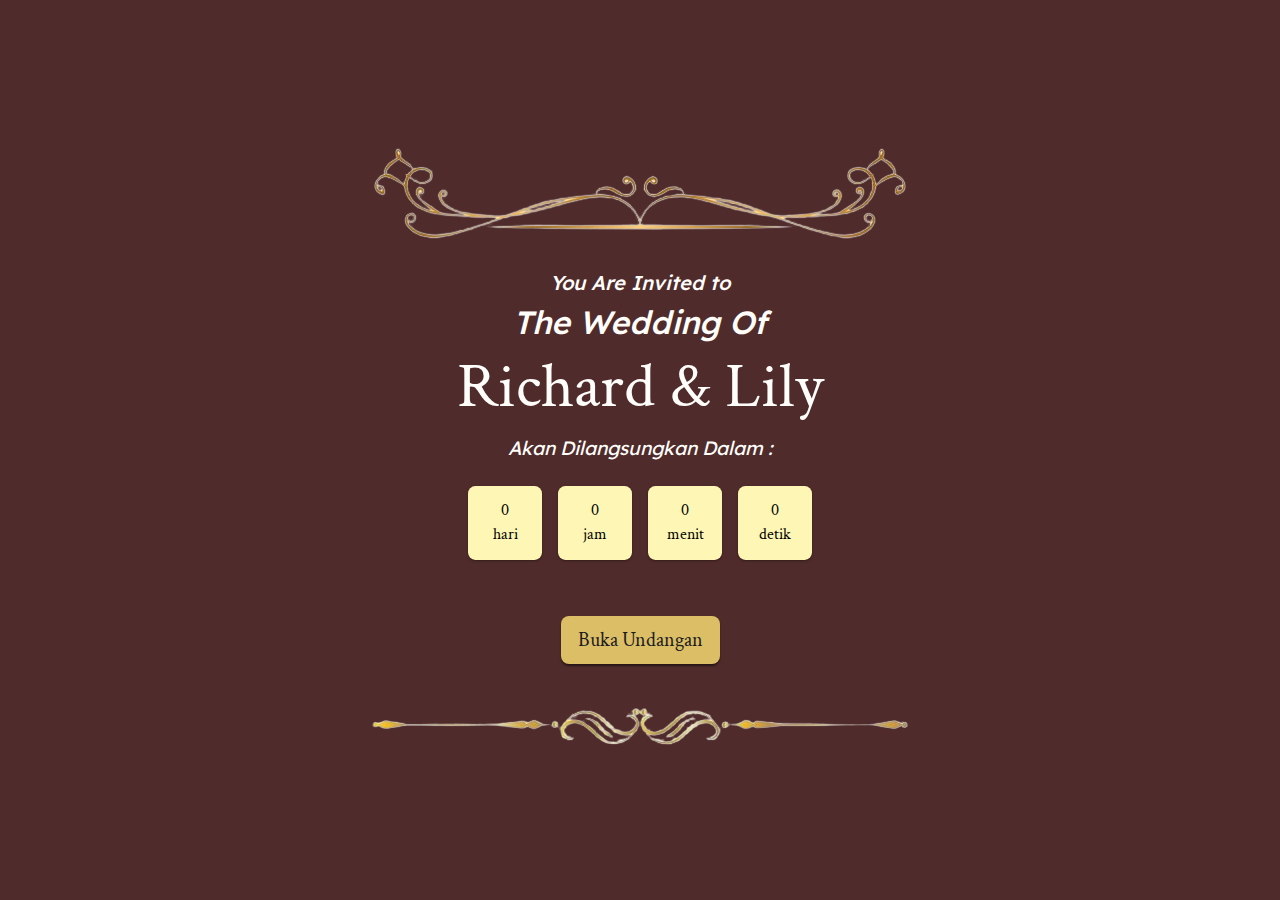
<file: index.html>
<!DOCTYPE html>
<html lang="en">

<head>
    <meta charset="utf-8" />
    <meta name="viewport" content="width=device-width, initial-scale=1" />
    <title>Wedding Invitation</title>
    <!-- Bootstrap CSS -->
    <link href="https://cdn.jsdelivr.net/npm/bootstrap@5.3.3/dist/css/bootstrap.min.css" rel="stylesheet"
        integrity="sha384-QWTKZyjpPEjISv5WaRU9OFeRpok6YctnYmDr5pNlyT2bRjXh0JMhjY6hW+ALEwIH" crossorigin="anonymous" />
    <!-- Bootsrap Icons -->
    <link rel="stylesheet" href="https://cdn.jsdelivr.net/npm/bootstrap-icons@1.10.5/font/bootstrap-icons.css">

    <!-- Font Google -->
    <link rel="preconnect" href="https://fonts.googleapis.com" />
    <link rel="preconnect" href="https://fonts.gstatic.com" crossorigin />
    <link
        href="https://fonts.googleapis.com/css2?family=Lexend+Deca:wght@100..900&family=Noto+Serif:ital,wght@0,100..900;1,100..900&display=swap"
        rel="stylesheet" />
    <link rel="preconnect" href="https://fonts.googleapis.com">
    <link rel="preconnect" href="https://fonts.gstatic.com" crossorigin>
    <link href="https://fonts.googleapis.com/css2?family=Crimson+Text:ital,wght@1,600&display=swap" rel="stylesheet">

    <!--Hitung mundur dengan JavaScript (simplyCountdownJs)-->
    <link rel="stylesheet" href="Hitung Mundur/simplyCountdown.theme.default.css" />
    <script src="Hitung Mundur/simplyCountdown.min.js"></script>

    <!-- Style CSS -->
    <link rel="stylesheet" href="style.css" />
</head>


<body>
    <!-- Halaman Awal Mulai-->
    <section id="hero" class="hero w-100 h-100 p-2 mx-auto text=center d-flex
  justify-content-center align-items-center ">
        <main>
            <img src="img/top.png" alt="1"> </br> </br>
            <h5><i>You Are Invited to </br></h5>
            <h2>The Wedding Of</i></h2>
            <h1>Richard & Lily</h1>
            <p><i>Akan Dilangsungkan Dalam :</i></p>
            <div class="simply-countdown"></div>
            <a href="utama.html" id="open-invitation" class="btn btn-lg">Buka Undangan</a> </br> </br>
            <img src="img/bottom.png" alt="2">
        </main>
    </section>
    <!-- Halaman Awal Selesai-->

    <!--JavaScript untuk Hitung Mundur-->
    <script>
        simplyCountdown('.simply-countdown', {
            year: 2024, // required
            month: 7, // required
            day: 28, // required
            hours: 8, // Default is 0 [0-23] integer
            words: { //words displayed into the countdown
                days: { singular: 'hari', plural: 'hari' },
                hours: { singular: 'jam', plural: 'jam' },
                minutes: { singular: 'menit', plural: 'menit' },
                seconds: { singular: 'detik', plural: 'detik' }
            },
        });
    </script>
</body>

</html>
</file>
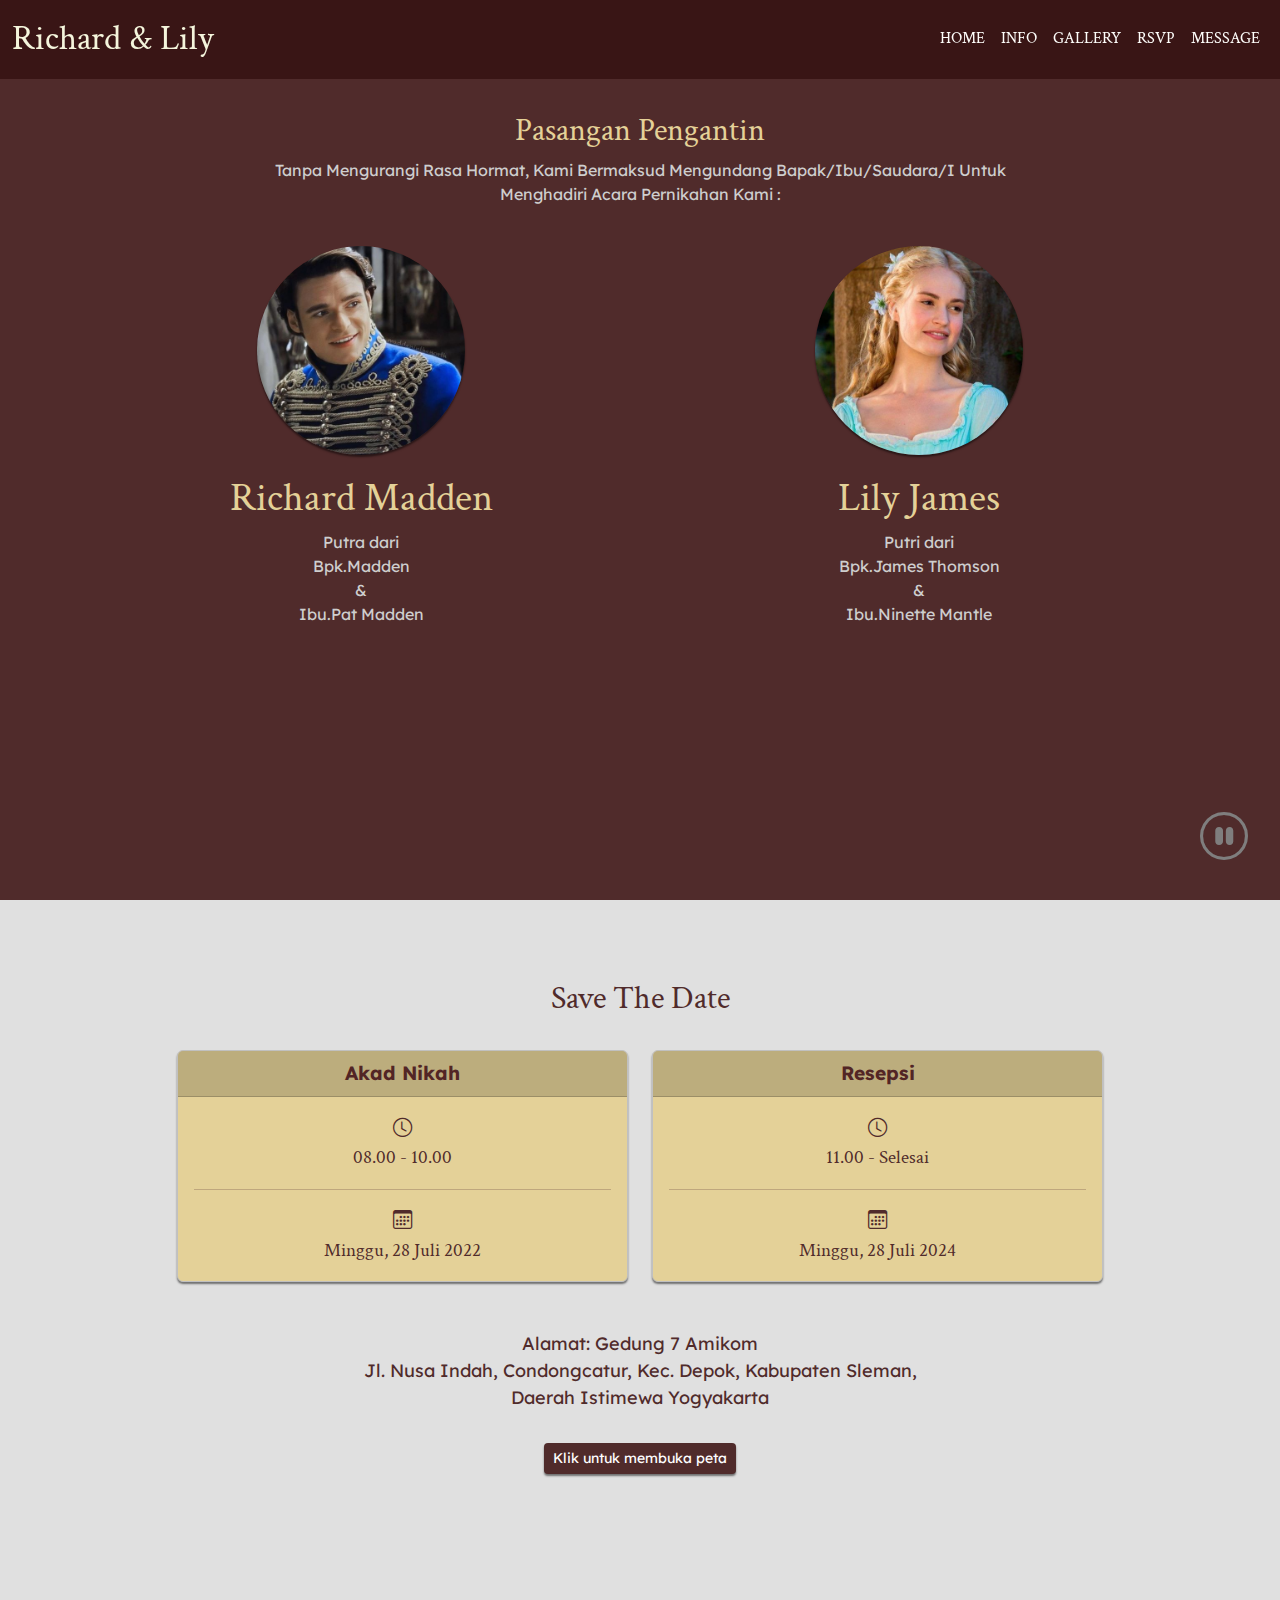
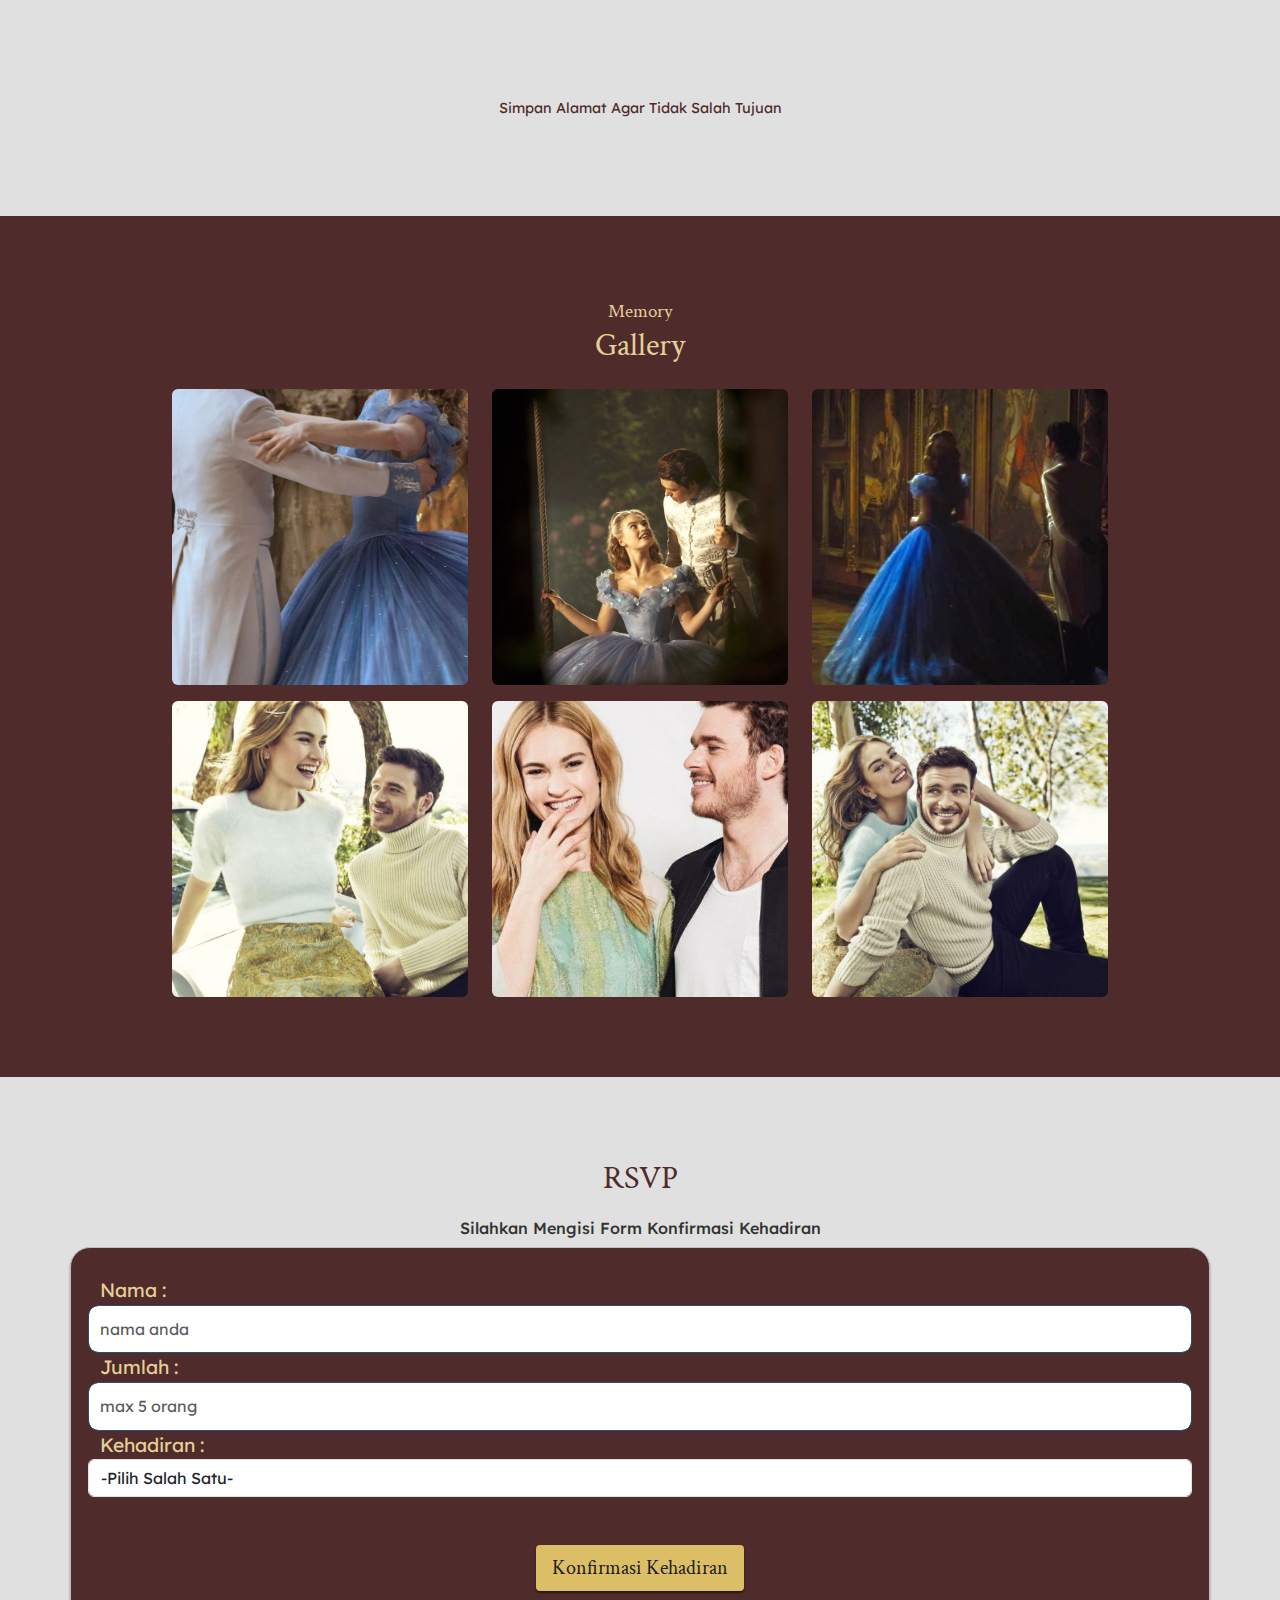
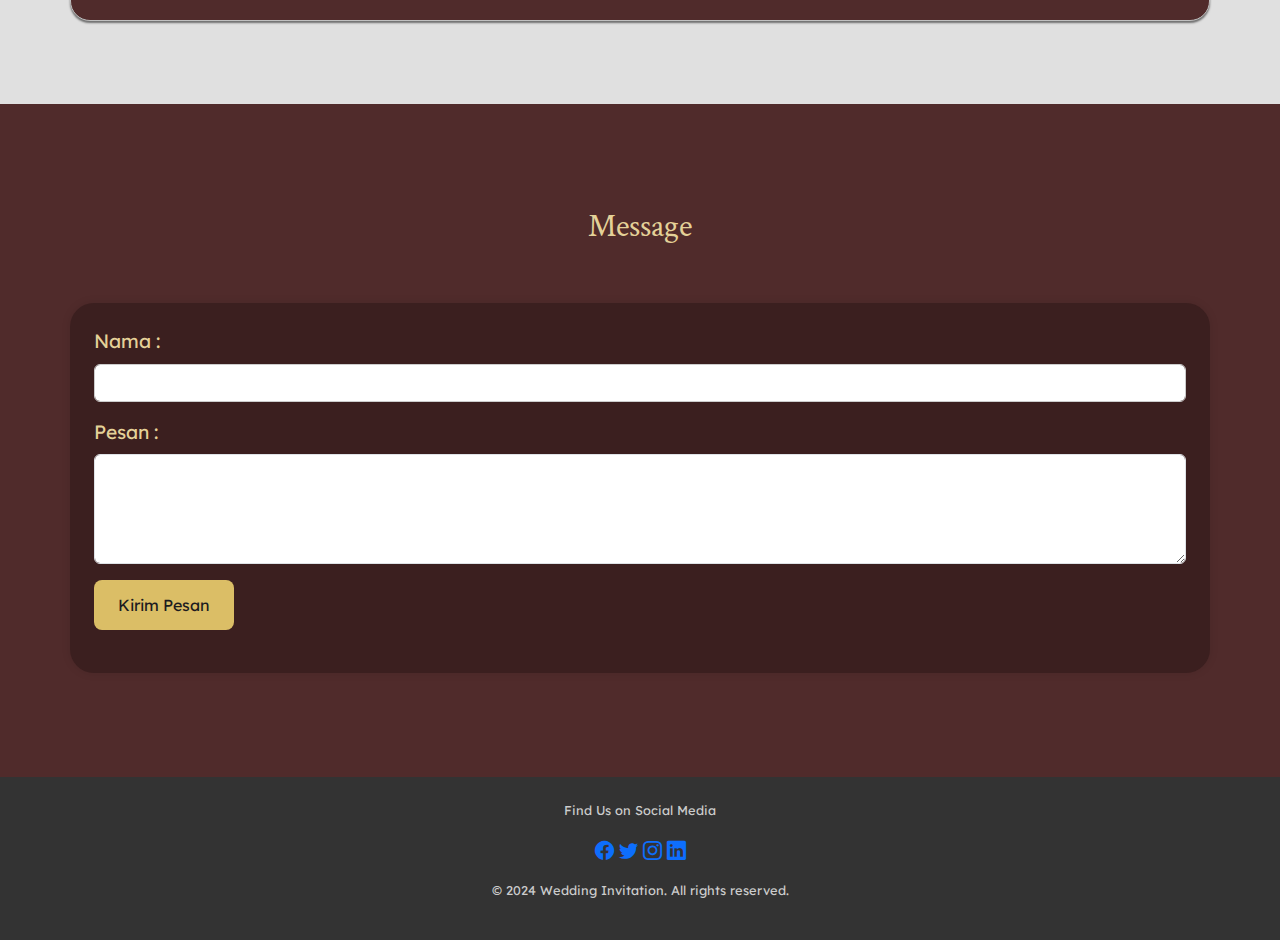
<file: utama.html>
<!DOCTYPE html>
<html lang="en">

<head>
  <meta charset="utf-8" />
  <meta name="viewport" content="width=device-width, initial-scale=1" />
  <title>Wedding Invitation</title>
  <!-- Bootstrap CSS -->
  <link href="https://cdn.jsdelivr.net/npm/bootstrap@5.3.3/dist/css/bootstrap.min.css" rel="stylesheet"
    integrity="sha384-QWTKZyjpPEjISv5WaRU9OFeRpok6YctnYmDr5pNlyT2bRjXh0JMhjY6hW+ALEwIH" crossorigin="anonymous" />
  <!-- Bootsrap Icons -->
  <link rel="stylesheet" href="https://cdn.jsdelivr.net/npm/bootstrap-icons@1.10.5/font/bootstrap-icons.css">

  <!-- Font Google -->
  <link rel="preconnect" href="https://fonts.googleapis.com" />
  <link rel="preconnect" href="https://fonts.gstatic.com" crossorigin />
  <link
    href="https://fonts.googleapis.com/css2?family=Lexend+Deca:wght@100..900&family=Noto+Serif:ital,wght@0,100..900;1,100..900&display=swap"
    rel="stylesheet" />
  <link rel="preconnect" href="https://fonts.googleapis.com">
  <link rel="preconnect" href="https://fonts.gstatic.com" crossorigin>
  <link href="https://fonts.googleapis.com/css2?family=Crimson+Text:ital,wght@1,600&display=swap" rel="stylesheet">

  <!-- Icon Navbar Close Button -->
  <link href="https://stackpath.bootstrapcdn.com/bootstrap/5.0.0-beta3/css/bootstrap.min.css" rel="stylesheet">

  <!-- Style CSS -->
  <link rel="stylesheet" href="style.css" />
</head>

<body>
  <!-- Halaman Utama Mulai-->
  <!-- Navbar Mulai -->
  <nav class="navbar navbar-expand-md fixed-top mynavbar">
    <div class="container-fluid">
      <a class="navbar-brand" href="#home">Richard & Lily</a>
      <button class="navbar-toggler border-0" type="button" data-bs-toggle="offcanvas" data-bs-target="#offcanvasNavbar"
        aria-controls="offcanvasNavbar" aria-label="Toggle navigation">
        <span class="navbar-toggler-icon"></span>
      </button>
      <div class="offcanvas offcanvas-end" tabindex="-1" id="offcanvasNavbar" aria-labelledby="offcanvasNavbarLabel">
        <div class="offcanvas-header">
          <h5 class="offcanvas-title" id="offcanvasNavbarLabel">Richard & Lily</h5>
          <button type="button" class="btn-close" data-bs-dismiss="offcanvas" aria-label="Close"></button>
        </div>
        <div class="offcanvas-body">
          <div class="navbar-nav ms-auto">
            <a class="nav-link" href="#home">HOME</a>
            <a class="nav-link" href="#info">INFO</a>
            <a class="nav-link" href="#gallery">GALLERY</a>
            <a class="nav-link" href="#rsvp">RSVP</a>
            <a class="nav-link" href="#message">MESSAGE</a>
          </div>
        </div>
      </div>
    </div>
  </nav>
  <!-- Navbar Selesai -->

  <!-- Home Mulai -->
  <section id="home" class="home">
    <div class="container">
      <div class="row justify-content-center">
        <div class="col-md-8 text-center">
          <h2>Pasangan Pengantin</h2>
          <p>Tanpa Mengurangi Rasa Hormat, Kami Bermaksud Mengundang Bapak/Ibu/Saudara/I Untuk Menghadiri Acara
            Pernikahan Kami :</p>
        </div>

        <div class="row couple">
          <div class="col-lg-6">
            <div class="row justify-content-center">
              <div class="col-5">
                <img src="img/prince.jpg" alt="pria" class="img-responsive rounded-circle">
              </div>
              <div class="row text-center">
                <h1>Richard Madden</h1>
                <p>Putra dari<br>Bpk.Madden<br>&amp<br>Ibu.Pat Madden</p>
              </div>
            </div>
          </div>
          <div class="col-lg-6">
            <div class="row justify-content-center">
              <div class="col-5">
                <img src="img/cind.jpg" alt="pria" class="img-responsive rounded-circle">
              </div>
              <div class="row text-center">
                <h1>Lily James</h1>
                <p>Putri dari<br>Bpk.James Thomson <br>&amp<br>Ibu.Ninette Mantle</p>
              </div>
            </div>
          </div>
        </div>

      </div>
    </div>
  </section>
  <!-- Home Selesai -->

  <!--Info (Menggunakan bootstrap)-->
  <section id="info" class="info">
    <div class="container">
      <div class="row justify-content-center">
        <div class="col-md-8 col-10 text-center">
          <h2>Save The Date</h2>
        </div>
      </div>
      <div class="row justify-content-center mt-4">
        <div class="col-md-5 col-10">
          <div class="card text-center mb-5">
            <div class="card-header">Akad Nikah</div>
            <div class="card-body">
              <i class="bi bi-clock d-block"></i>
              <span>08.00 - 10.00</span>
              <hr>
              <i class="bi bi-calendar3 d-block"></i>
              <span>Minggu, 28 Juli 2022</span>
            </div>
          </div>
        </div>
        <div class="col-md-5 col-10">
          <div class="card text-center">
            <div class="card-header">Resepsi</div>
            <div class="card-body">
              <i class="bi bi-clock d-block"></i>
              <span>11.00 - Selesai</span>
              <hr>
              <i class="bi bi-calendar3 d-block"></i>
              <span>Minggu, 28 Juli 2024</span>
            </div>
          </div>
        </div>
      </div>
      <div class="row justify-content-center">
        <div class="col-md-8 col-10 text-center">
          <p class="alamat">Alamat: Gedung 7 Amikom <br> Jl. Nusa Indah, Condongcatur, Kec. Depok, Kabupaten
            Sleman,<br>Daerah Istimewa Yogyakarta</p>
          <a href="https://maps.app.goo.gl/RFTPHGL1Phz1qjrW9" target="_blank"
            class="btn btn-bd-primary btn-sm my-3">Klik
            untuk membuka peta</a>
        </div>
      </div>
      <div class="row justify-content-center">
        <div class="col text-center">
          <iframe
            src="https://www.google.com/maps/embed?pb=!1m18!1m12!1m3!1d247.08053980010936!2d110.4086732677824!3d-7.7591820116936!2m3!1f0!2f0!3f0!3m2!1i1024!2i768!4f13.1!3m3!1m2!1s0x2e7a59e1ba0689fb%3A0xf7522b97c83bd0f9!2sUniversitas%20amikom%20Yogyakarta!5e0!3m2!1sid!2sid!4v1719296095344!5m2!1sid!2sid"
            width="600" height="200" style="border:0;" allowfullscreen="" loading="lazy"
            referrerpolicy="no-referrer-when-downgrade"></iframe>
          <p class="description">Simpan Alamat Agar Tidak Salah Tujuan</p>
        </div>
      </div>
    </div>
  </section>
  <!-- Halaman Utama Akhir-->

  <!--Gallery-->
  <section id="gallery" class="gallery">
    <div class="container">
      <div class="row justify-content-center">
        <div class="col-md-8 col-10 text-center">
          <span>Memory</span>
          <h2>Gallery</h2>
        </div>
      </div>

      <div class="row row-cols-lg-3 row-cols-md-4 row-cols-sm-2 row-cols-1 justify-content-center">
        <div class="col mt-3">
          <img src="img/c1.jpg" alt="R & L 1" class="img-fluid w-100 rounded">
          </a>
        </div>
        <div class="col mt-3">
          <img src="img/c3.jpg" alt="R & L 2" class="img-fluid w-100 rounded">
          </a>
        </div>
        <div class="col mt-3">
          <img src="img/c2.jpg" alt="R & L 3" class="img-fluid w-100 rounded">
          </a>
        </div>
        <div class="col mt-3">
          <img src="img/w3.jpg" alt="R & L 4" class="img-fluid w-100 rounded">
          </a>
        </div>
        <div class="col mt-3">
          <img src="img/w1.jpg" alt="R & L 5" class="img-fluid w-100 rounded">
          </a>
        </div>
        <div class="col mt-3">
          <img src="img/w4.jpg" alt="R & L 6" class="img-fluid w-100 rounded">
          </a>
        </div>
      </div>
    </div>
  </section>

  <!--Form-->
  <!--RSVP (Menggunakan bootstrap)-->
  <section id="rsvp" class="rsvp">
    <div class="container">
      <div class="text-center">
        <h2>RSVP</h2>
      </div>
      <div class="row justify-content-center">
        <h5>Silahkan Mengisi Form Konfirmasi Kehadiran</h5>
        <div class="card">
          <form action="/action_page.php" method="POST">
            <div class="row justify-content-center">
              <label for="name">Nama :</label>
              <input type="text" class="form-control" id="name" name="nama" placeholder="nama anda">

              <label for="jumlah">Jumlah :</label>
              <input type="number" class="form-control" id="jumlah" name="jumlah" max="5" min="1"
                placeholder="max 5 orang">

              <label for="hadir">Kehadiran :</label>
              <select name="hadir" class="form-control">
                <option value="pilih" selected>-Pilih Salah Satu-</option>
                <option value="hadir">Hadir</option>
                <option value="tidak">Tidak Hadir</option>
              </select>
            </div>
            <div class="row justify-content-center">
              <div class="col-8 text-center">
                <button type="submit" class="btn btn-lg">Konfirmasi Kehadiran</button>
              </div>
            </div>
          </form>
        </div>
      </div>
    </div>
  </section>

  <section id="message" class="message">
    <div class="container">
      <div class="row mt-4">
        <div class="text-center">
          <h2>Message</h2>
        </div>
      </div>
      <div class="row justify-content-center">
        <div class="container mycard">
          <form id="messageForm">
            <div class="mb-3">
              <label for="senderName" class="form-label">Nama :</label>
              <input type="text" class="form-control" id="senderName" name="senderName" required>
            </div>
            <div class="mb-3">
              <label for="messageuser" class="form-label">Pesan :</label>
              <textarea class="form-control" id="messageuser" name="messageuser" rows="4" required></textarea>
            </div>
            <button type="submit" class="btn">Kirim Pesan</button>
          </form>
        </div>
        <div id="messageDisplay" class="mt-4">
          <!-- Pesan muncul di sini -->
        </div>

      </div>
    </div>
  </section>
  <footer class="footer">
    <div class="container">
      <div class="row justify-content-center">
        <div class="col-md-6 text-center">
          <p>Find Us on Social Media</p>
          <div class="social-buttons">
            <a href="#"><i class="bi bi-facebook"></i></a>
            <a href="#"><i class="bi bi-twitter"></i></a>
            <a href="#"><i class="bi bi-instagram"></i></a>
            <a href="#"><i class="bi bi-linkedin"></i></a>
          </div>
        </div>
      </div>
      <div class="row mt-3">
        <div class="col text-center">
          <p>&copy; 2024 Wedding Invitation. All rights reserved.</p>
        </div>
      </div>
    </div>
  </footer>

  <div id="audio-container">
    <audio id="myAudio" autoplay loop>
      <source src="audio/save-and-sound.mp3" type="audio/mp3">
    </audio>

    <div class="audio-icon-wrapper">
      <a onclick="togglePlayPause()">
        <i id="playPauseIcon" class="bi bi-pause-circle"></i>
      </a>
    </div>
  </div>

  <!-- Halaman Utama Selesai-->



  <!-- Bootstrap Javacript -->
  <script src="https://cdn.jsdelivr.net/npm/bootstrap@5.3.3/dist/js/bootstrap.bundle.min.js"
    integrity="sha384-YvpcrYf0tY3lHB60NNkmXc5s9fDVZLESaAA55NDzOxhy9GkcIdslK1eN7N6jIeHz"
    crossorigin="anonymous"></script>

  <!--JavaScript untuk form-->
  <script>
    window.addEventListener("load", function () {
      const form = document.getElementById('my-form');
      form.addEventListener("submit", function (e) {
        e.preventDefault();
        const data = new FormData(form);
        const action = e.target.action;
        fetch(action, {
          method: 'POST',
          body: data,
        })
          .then(() => {
            alert("Konfirmasi kehadiran telah terkirim!");
          })
      });
    });
  </script>

  <!-- Javascript untuk message -->
  <script>
    const messageForm = document.getElementById('messageForm');
    const messageDisplay = document.getElementById('messageDisplay');

    messageForm.addEventListener('submit', function (event) {
      event.preventDefault();

      const senderName = document.getElementById('senderName').value;
      const message = document.getElementById('messageuser').value;

      const options = {
        day: 'numeric',
        month: 'short',
        hour: 'numeric',
        minute: 'numeric'
      };
      const timestamp = new Date().toLocaleString('id-ID', options);

      // Hilangkan tanda kurung dari timestamp
      const formattedTimestamp = timestamp.replace(/[\(\)]/g, '');

      // Buat elemen untuk menampilkan pesan dengan tanggal dan waktu
      const messageElement = document.createElement('div');
      messageElement.innerHTML = `
        <div class="card-body">
            <h5 class="card-title">${senderName}</h5>
            <p class="card-text">${message}</p>
            <p class="card-text"><small class="text-date">${formattedTimestamp}</small></p>
        </div>
    `;

      // Tambahkan pesan ke dalam div messageDisplay
      messageDisplay.insertBefore(messageElement, messageDisplay.firstChild);

      // Reset form setelah submit
      messageForm.reset();
    });

  </script>
  <script>
    var audio = document.getElementById("myAudio");
    var playPauseButton = document.getElementById("playPauseIcon");

    function togglePlayPause() {
      if (audio.paused) {
        audio.play();
        playPauseButton.className = "bi bi-pause-circle";
      } else {
        audio.pause();
        playPauseButton.className = "bi bi-play-circle";
      }
    }
  </script>

</body>

</html>
</file>
<file: Hitung Mundur/simplyCountdown.theme.default.css>
.simply-countdown{
    overflow:hidden;
    display:table;
    font-family:'Arial',sans-serif;
    margin: auto;
}.simply-countdown>.simply-section{
    width:50px;
    height:50px;
    padding: 37px;
    display:flex;
    align-items:center;
    justify-content:center;
    float:left;
    margin: 8px;
    background:rgb(253, 246, 181);
    border-radius: 10%;
    box-shadow:0 1px 3px rgba(0,0,0,.12),0 1px 2px rgba(0,0,0,.24)
}.simply-countdown>.simply-section .simply-amount,.simply-countdown>.simply-section 
.simply-word{
    display:block;
    text-align:center;
    color: black;
    font-size: medium;
}
</file>
<file: style.css>
:root {
  --marron: #502b2b;
  --bg: #e0e0e0 ;
  --gold: #e4d198;
  --shadow: 0 2px 2px rgb(0, 0, 0, 0.5);
}


body {
  font-size: 1.2rem;
  font-family: "Lexend Deca", sans-serif;
  /* min-height: 5000px; */
  background-color: var(--bg);
  color: rgb(202, 194, 194);
}

  /* Hero */
  .hero {
    text-align: center;
    min-height: 100vh;
    position: fixed;
    background-color: var(--marron);
    max-height: 100vh;
    color: #fffefb;
  }
  
  
  .hero h1 {
    font-family:'Crimson Text';
    font-size: 4rem;
    z-index: 1;
  }
  
  .hero a {
    margin-top: 3rem;
    color: rgb(28, 27, 31);
    background-color: #dbbe66;
    font-family: 'Crimson Text' ;
    box-shadow: var(--shadow) ;
    z-index: 1;
  }
  
  .hero a:hover {
    transform: scale(0.9);
    transition: 0.2s linear;
    background-color: #dab74f;
    color:rgb(28, 27, 31);
    z-index: 1;
  }

/* Navbar */
.mynavbar {
  background-color: rgba(34, 0, 0, 0.5) !important;
  backdrop-filter: blur(4px);
}

.mynavbar .offcanvas{
  background-color:  rgb(145, 110, 110)  ;
  height: 100vh;
}

.mynavbar .navbar-brand,
.mynavbar .offcanvas-title {
  /* font-family: "Noto Serif", serif; */
  font-family:'Crimson Text';
  font-size: 2.2rem;
  color: beige;
}

.mynavbar .nav-link  {
  color: #fffefb;
  font-size: 1rem;
  font-family:'Crimson Text'
}

/* Navbar close button */
.navbar-toggler {
  color: #ffffff;
  border: none;
}

.navbar-toggler-icon {
  background-image: url("data:image/svg+xml;charset=UTF8,%3csvg viewBox='0 0 30 30' xmlns='http://www.w3.org/2000/svg'%3e%3cpath stroke='rgba%28255, 255, 255, 1%29' stroke-width='2' stroke-linecap='round' stroke-miterlimit='10' d='M4 7h22M4 15h22M4 23h22'/%3e%3c/svg%3e");
}


/* Home */
.couple img {
  width: 100%;
  margin-top: 1.5rem;
  margin-bottom: 1.2rem;
  box-shadow: var(--shadow);
}

.home {
  /* background-image: url(img/R.jpeg); */
  background-color: var(--marron) ;
  min-height: 100vh;
  padding-top: 7rem;
  font-size: 1rem;
}

.home h1 {
  font-family:'Crimson Text';
  color: var(--gold);
}

.home p {
  color: rgb(206, 206, 206);
}
.home h2 {
  font-family:'Crimson Text';
  color: var(--gold);
}

/* Info */
.info {
  padding: 80px 0;
  background-color: var(--bg);
}
.info h2{
  font-family:'Crimson Text';
  color: var(--marron);
}
.info .alamat {
  font-size: 18px;
  color: var(--marron);
}
.info .btn-bd-primary {
  margin-top: 4px;
  color: #ffffff;
  background-color: var(--marron);
  box-shadow: var(--shadow) ;
  z-index: 1;
}
.info .btn-bd-primary:hover {
  transform: scale(0.9);
  transition: 0.2s linear;
  background-color: #381818;
  color: #ffffff;
  z-index: 1;
}
.info .description {
  color: var(--marron);
  font-size: 0.9rem;
}
.card {
  background-color: #e4d198;
  border: 1px solid silver;
  box-shadow: var(--shadow);
  color: var(--marron);
}
.card span {
  color: var(--marron);
}
.card-header {
  background-color: rgba(0, 0, 0, 0.171);
  color: rgb(82, 37, 37);
  font-weight: bold;
}

/* Gallery */
.gallery {
  background-color: var(--marron);
  padding: 5rem 10rem;
}

.gallery h2, span {
  font-family:'Crimson Text';
  color: var(--gold);
}


/*RSVP*/
.rsvp {
  padding: 5.2rem 1.5rem;
}

.rsvp .card {
  border-radius: 20px;
  background-color: var(--marron);
  color: var(--gold);
  padding: 1.8rem;
  box-shadow: var(--shadow);
}

.rsvp h2 {
  font-family: 'Crimson Text';
  color: var(--marron);
}

.rsvp h5 {
  color: #333332;;
  text-align: center ;
  margin-top: 0.8rem;
  font-size: 1rem;
}
.rsvp [type=text], [type=number], select {
  width: 100%;
  padding: 0.7rem;
  border: 1px solid #2b4f70;
  border-radius: 10px;
}

.rsvp [type=submit] {
  border: none;
  border-radius: 4px;
  cursor: pointer;
  margin-top: 3rem;
  color: rgb(28, 27, 31);
  background-color: #dbbe66;
  font-family: 'Crimson Text' ;
  box-shadow: var(--shadow) ;
}


.rsvp [type=submit]:hover {
  transform: scale(0.9);
  transition: 0.2s linear;
  background-color: #dab74f;

}

/* Message */

.message {
  padding: 5rem 1.5rem;
  background-color: var(--marron);
}


.message .mycard {
  margin-top: 3rem;
  padding: 1.5rem;
  background-color: #3b1f1f;
  box-shadow: 0 0 10px rgba(0, 0, 0, 0.1);
  border-radius: 1.5rem;
}

.message h2 {
  font-family: 'Crimson Text';
  color: var(--gold);
}

.message form {
  margin-bottom: 1.2rem;
}

.message label {
  color: var(--gold);
}

.message input[type="text"],
textarea {
  width: 100%;
  padding: o.5rem;
  margin-bottom: 0.8rem;
  border: 1px solid #ccc;
}

.message .btn {
  background-color: #dbbe66;
  color: rgb(28, 27, 31);
  padding: 0.8rem 1.5rem;
  border: none;
  border-radius: 0.5rem;
  cursor: pointer;
}

.message .btn:hover {
  transform: scale(0.9);
  transition: 0.2s linear;
  background-color: #dab74f;
}

.message #messageDisplay {
  margin-top: 1.5rem;
}

.message .card-body {
  background-color: #f9f9f9;
  padding: 0.8rem;
  margin-bottom: 0.8rem;
  border-radius: 0.5rem;
  position: relative;
}

.message .card-body .text-date {
  position: absolute;
  bottom: 5px;
  right: 10px;
  font-size: 0.7rem;
  color: #666;
}

.message .card-body p {
  margin: 0;
  font-size: 0.9rem;
  color: #333;
}

.message .card-body .card-title {
  font-size: 1rem;
  font-weight: bold;
  color: #333;
}

/* Footer */
.footer {
  padding: 1.5rem;
  background-color: #333;
  color: #ccc;
}

.footer p {
  font-size: 0.8rem;
}

/* Audio */
.audio-icon-wrapper {
  width: 3rem;
  height: 3rem;
  font-size: 3rem;
  position: fixed;
  bottom: 2.5rem;
  right: 2rem;
  cursor: pointer;
  color: white;
  opacity: 0.5;
  mix-blend-mode: difference;
  transform-origin: center;
  display: flex;
  justify-content: center;
  align-items: center;
  line-height: 0;
}





/* Media Query */
/* Laptop */
@media (max-width: 992px) {
  html {
    font-size: 85%;
  }
  .simply-countdown>.simply-section{
    padding: 36px;
  }
}

/* Tablet */
@media (max-width: 768px) {
  html {
    font-size: 75%;
  }

  .hero img {
    margin: 2rem;
  }

  .simply-countdown>.simply-section{
    padding: 30px;
    margin: 5px;
  }
  .mynavbar .navbar-nav {
    font-size: 1.8rem;
    text-align: center;
  }
  iframe {
    width: 80%;
    height: 80%
  }
  .info .alamat {
  padding-top: 1.5rem;
  }
  .gallery {
    padding: 5rem 5rem;
  }
}

/* Mobile */
@media (max-width: 576px) {
  html {
    font-size: 70%;
  }
  h1{
    font-size: 70%;
 }
  .simply-countdown>.simply-section {
    padding: 25px;
    margin: 3px;
  }
}
</file>
